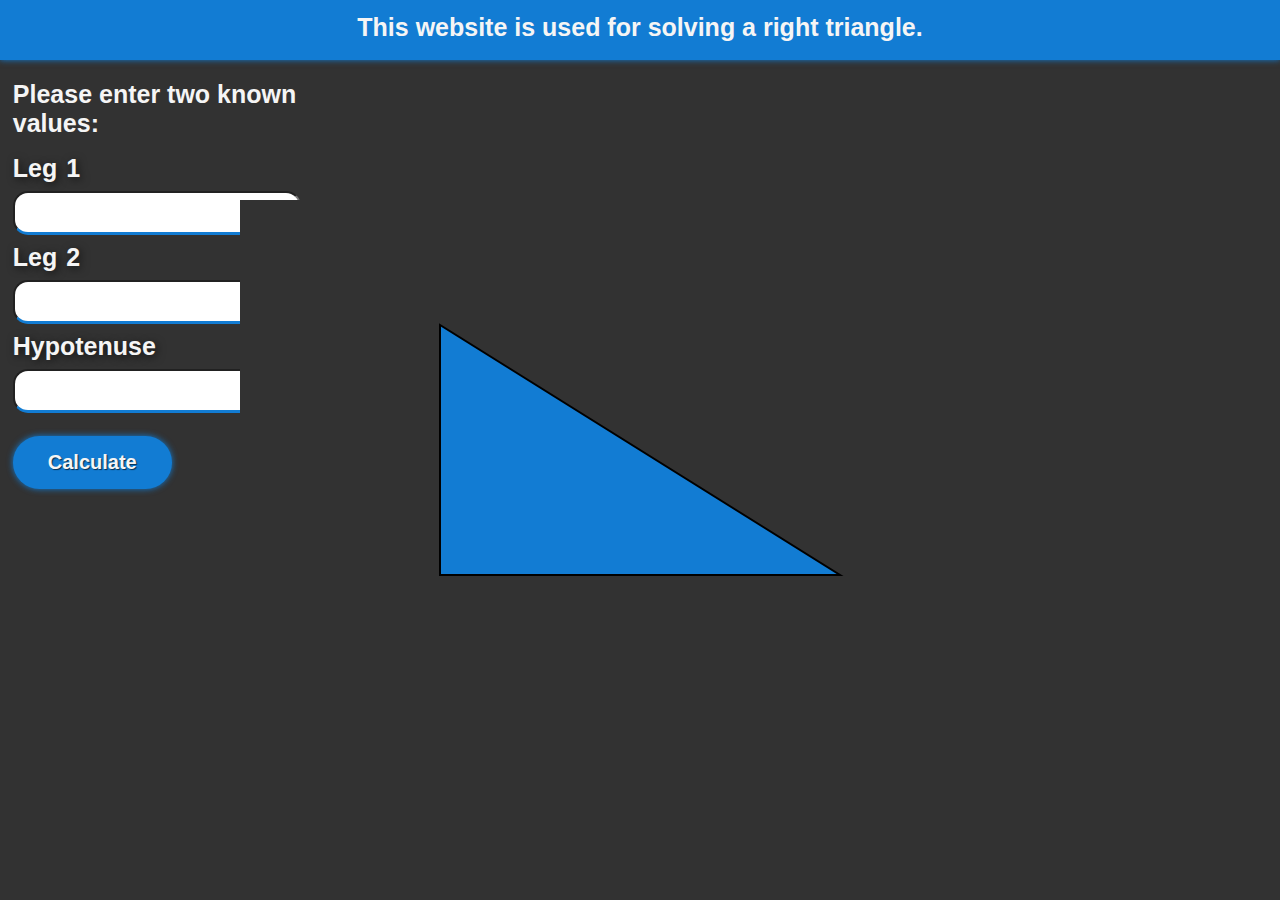
<file: index.htm>
<!DOCTYPE html>
<html lang="en">
  <head>
    <meta charset="utf-8" />
    <meta name="viewport" content="width=device-width, initial-scale=1.0">
    <title>Right Triangle Solver</title>

    <script src="libraries/p5.min.js"></script>
    <link rel="stylesheet" href="style.css">
    <script src="drawing.js"></script>
    <script src="main.js"></script>
  </head>

  <body>
    <div class="title-bar">
            <h2>This website is used for solving a right triangle.</h2>
        </div>
        <div class="main-controls">
            <div class="content-align">
              <h1>Please enter two known values:</h1>
              <form>
                <label for="leg1">Leg 1</label>
                <input type="number" id="leg1" name="leg1" min="1" onkeypress="validateInput(event)">
                <label for="leg2">Leg 2</label>
                <input type="number" id="leg2" name="leg2" min="1" onkeypress="validateInput(event)">
                <label for="hyp">Hypotenuse</label>
                <input type="number" id="hyp" name="hyp" min="1" onkeypress="validateInput(event)">
              </form>
              <button class="btn btn-main btn-padding" onclick="solveTriangle()">Calculate</button>
              <h3 id="invalid-input-prompt" class="btn-padding">Please enter a non-zero, non-negative input.</h3>
              <h3 id="large-value-prompt" class="btn-padding">Input too large.</h3>
              <h3 id="unreal-triangle-prompt" class="btn-padding">Inputs do not create a right triangle: hypotenuse cannot be less than or equal to side lengths.</h3>
              <h3 id="two-inputs-only" class="btn-padding">Please enter only two values.</h3>
            </div>
        </div>
  </body>
</html>
</file>
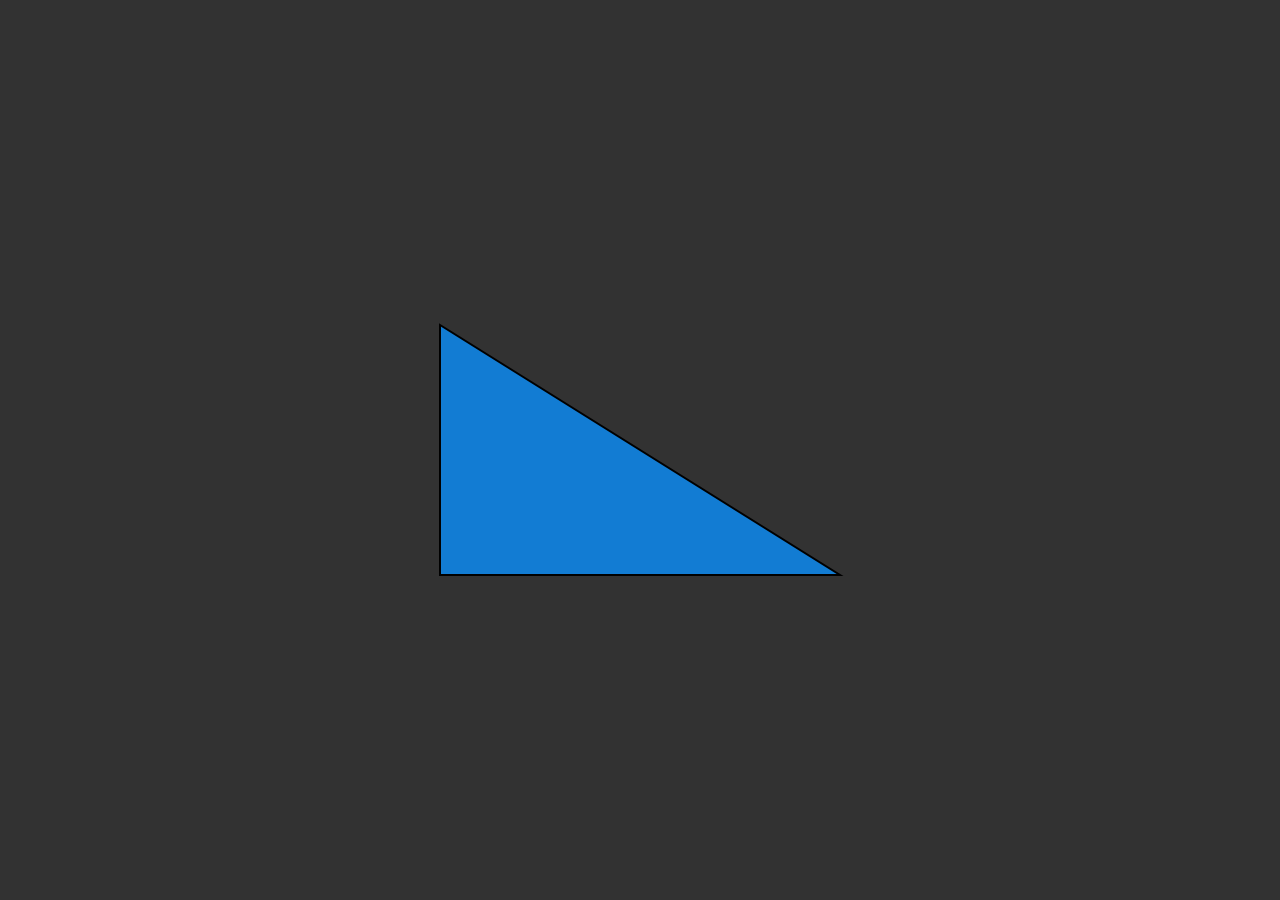
<file: home.htm>
<!DOCTYPE html>
<html lang="en">
    <head>
        <meta charset="utf-8" />
        <meta name="viewport" content="width=device-width, initial-scale=1.0">
        <title>Home - Right Triangle Solver</title>
    
        <script src="libraries/p5.min.js"></script>
        <link rel="stylesheet" href="style.css">
        <script src="drawing.js"></script>
        <script src="main.js"></script>
    </head>
    <body>
        
    </body>
</html>
</file>
<file: style.css>
body, html {
    background-color: rgb(50, 50, 50);
    justify-content: center;
    align-items: center;
}

a, abbr, acronym, address, applet, article, aside, audio, b, big, blockquote, body, canvas, caption, center, cite, code, dd, del, details, dfn, div, dl, dt, em, embed, fieldset, figcaption, figure, footer, form, h2, h3, h4, h5, h6, header, hgroup, html, i, iframe, img, ins, kbd, label, legend, li, mark, menu, nav, object, ol, output, p, pre, q, ruby, s, samp, section, small, span, strike, strong, sub, summary, sup, table, tbody, td, tfoot, th, thead, time, tr, tt, u, ul, var, video {
    margin: 0;
    padding: 0;
    border: 0;
    font-size: 100%;
    font: inherit;
    vertical-align: baseline;
    user-select: none;
}

/* Classes and divs*/

.title-bar {
    text-align: center;
    position: sticky;
    margin: 0;
    padding: 0;
    top: 0px;
    width: 100%;
    height: 60px;
    background-color: rgb(18, 124, 211);
    box-shadow: 0 0 6px rgb(18, 124, 211);
    vertical-align: baseline;
}

.main-controls {
    position: absolute;
    align-items: center;
    padding-left: 1%;
    float: right;
}

.main-triangle {
	width: 0;
	height: 0;
	border-left: 25px solid transparent;
	border-right: 25px solid transparent;
	border-bottom: 50px solid rgb(18, 124, 211);
}

/* Headers and text styling */
h1 {
    -webkit-user-select: none;
    font-family: neue-haas-grotesk-display,sans-serif;
    color: whitesmoke;
    font-weight: 700;
    font-size: 25px;
    padding-top: 1%;
}

h2 {
    -webkit-user-select: none;
    font-family: neue-haas-grotesk-display,sans-serif;
    color: whitesmoke;
    font-weight: 600;
    font-size: 25px;
    padding-top: 1%;
}

h3 {
    -webkit-user-select: none;
    font-family: neue-haas-grotesk-display,sans-serif;
    color: rgb(18, 124, 211);
    font-weight: 600;
    font-size: 15px;
    display: none;
}

/* Text fields, inputs, buttons */

/* div for formatting controls */
.content-align {
    align-items: center;
    width: 30%;
    height: 500px;
    margin: 1% 0 0 0;
    border-radius: 0.81rem;
}

input[type=number] {
    width: 100%;
    padding: 12px 20px;
    margin: 8px 0px;
    box-sizing: border-box;
    border-bottom: 3px solid rgb(18, 124, 211);
    border-radius: 15px;
    outline: none;
    transition: 0.5s;
    -webkit-transition: 0.5s;
}

input[type=number]:focus { /* Modify the style when the user has selected the number input box */
    -webkit-transition: 0.5s;
    border-bottom: 3px solid gray;
}

label {
    -webkit-user-select: none;
    font-weight: 600;
    font-size: 25px;
    word-spacing: 2px;
    text-shadow: 2px 2px 8px rgba(0, 0, 0, 0.64);
    font-family: neue-haas-grotesk-display,sans-serif;
    color: whitesmoke;
}

.btn {
    outline: none;
    border: none;
    white-space: nowrap;
    cursor: pointer;
    font-family: neue-haas-grotesk-display,sans-serif;
    font-size: 20px;
    text-shadow: 1px 1px 1px rgba(0, 0, 0, 0.64);
    font-weight: 700;
    color: whitesmoke;
    box-shadow: 0 0 6px rgb(18, 124, 211);
}

.btn-main {
    outline: none;
    border-radius: 2.0rem;
    background-color: rgb(18, 124, 211);
    padding: 15px 35px
}

.btn-padding {
    margin-top: 5%;
}
</file>
